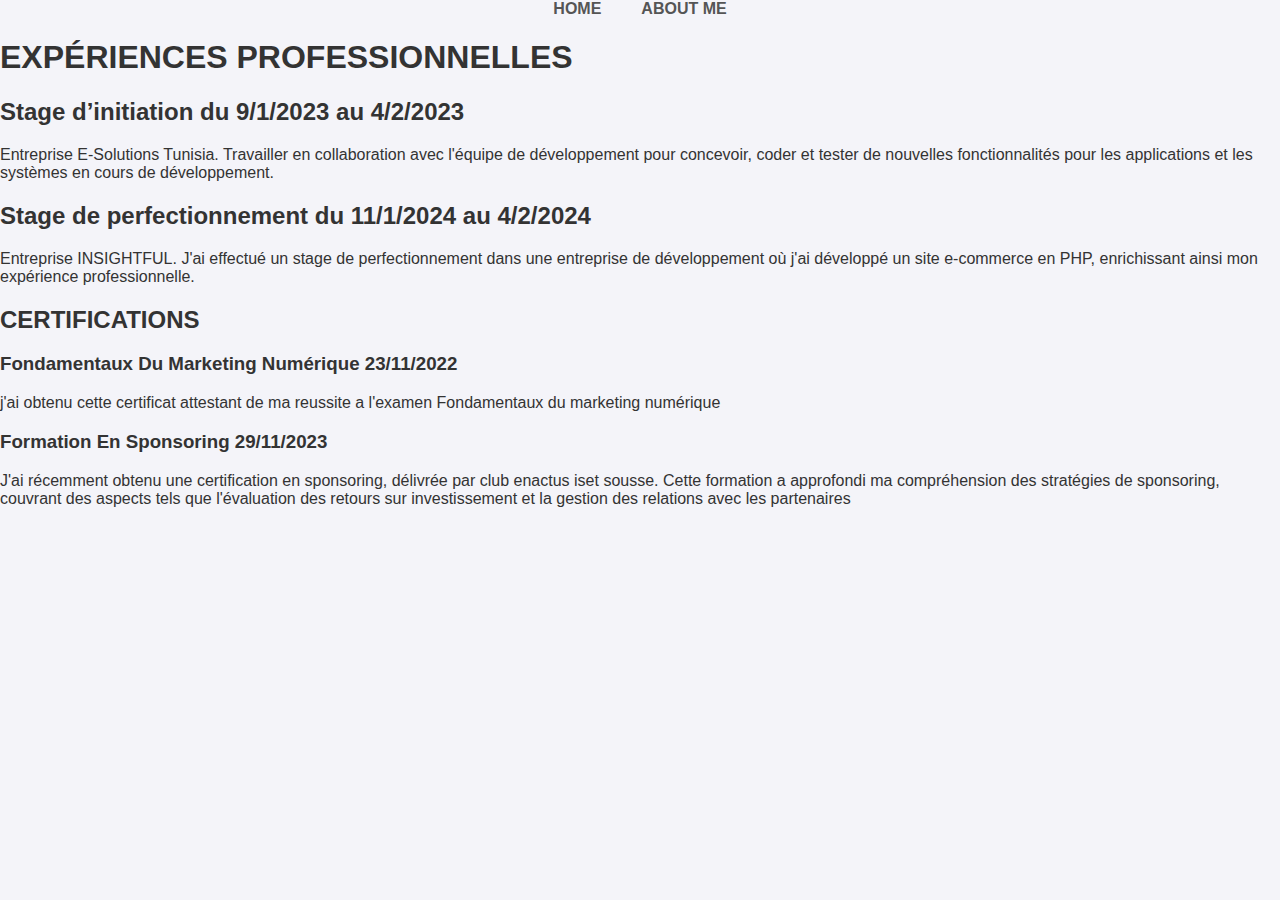
<file: about.html>
<!DOCTYPE html>
<html lang="en">
<head>
    <meta charset="UTF-8">
    <meta name="viewport" content="width=device-width, initial-scale=1.0">
    <link rel="stylesheet" href="style2.css">
    <title>Portfolio</title>
</head>
<body>
    <nav>
        <ul>
          <li><a class="nav-link" href="test.html">Home</a></li>
          <li><a class="nav-link" href="about.html">About Me</a></li>
        </ul>
    </nav>

    <h1>EXPÉRIENCES PROFESSIONNELLES</h1>

    <h2>Stage d’initiation du 9/1/2023 au 4/2/2023</h2>
    <p>Entreprise E-Solutions Tunisia.
        Travailler en collaboration avec l'équipe de développement pour
        concevoir, coder et tester de nouvelles fonctionnalités pour les
        applications et les systèmes en cours de développement.</p>

    <h2>Stage de perfectionnement du 11/1/2024 au 4/2/2024</h2>
    <p>Entreprise INSIGHTFUL.
        J'ai effectué un stage de perfectionnement dans une entreprise de
        développement où j'ai développé un site e-commerce en PHP,
        enrichissant ainsi mon expérience professionnelle.</p>
        <h2>CERTIFICATIONS</h2>
        <h3>Fondamentaux Du Marketing Numérique  23/11/2022</h3>
        <p>j'ai obtenu cette certificat attestant de ma reussite a
            l'examen Fondamentaux du marketing numérique</p>
            <h3>Formation En Sponsoring 29/11/2023
            </h3>
            <p>J'ai récemment obtenu une certification en sponsoring, délivrée par
                club enactus iset sousse.
                Cette formation a approfondi ma compréhension des stratégies de
                sponsoring, couvrant des aspects tels que l'évaluation des retours sur
                investissement et la gestion des relations avec les partenaires</p>
</body>
</html>
</file>
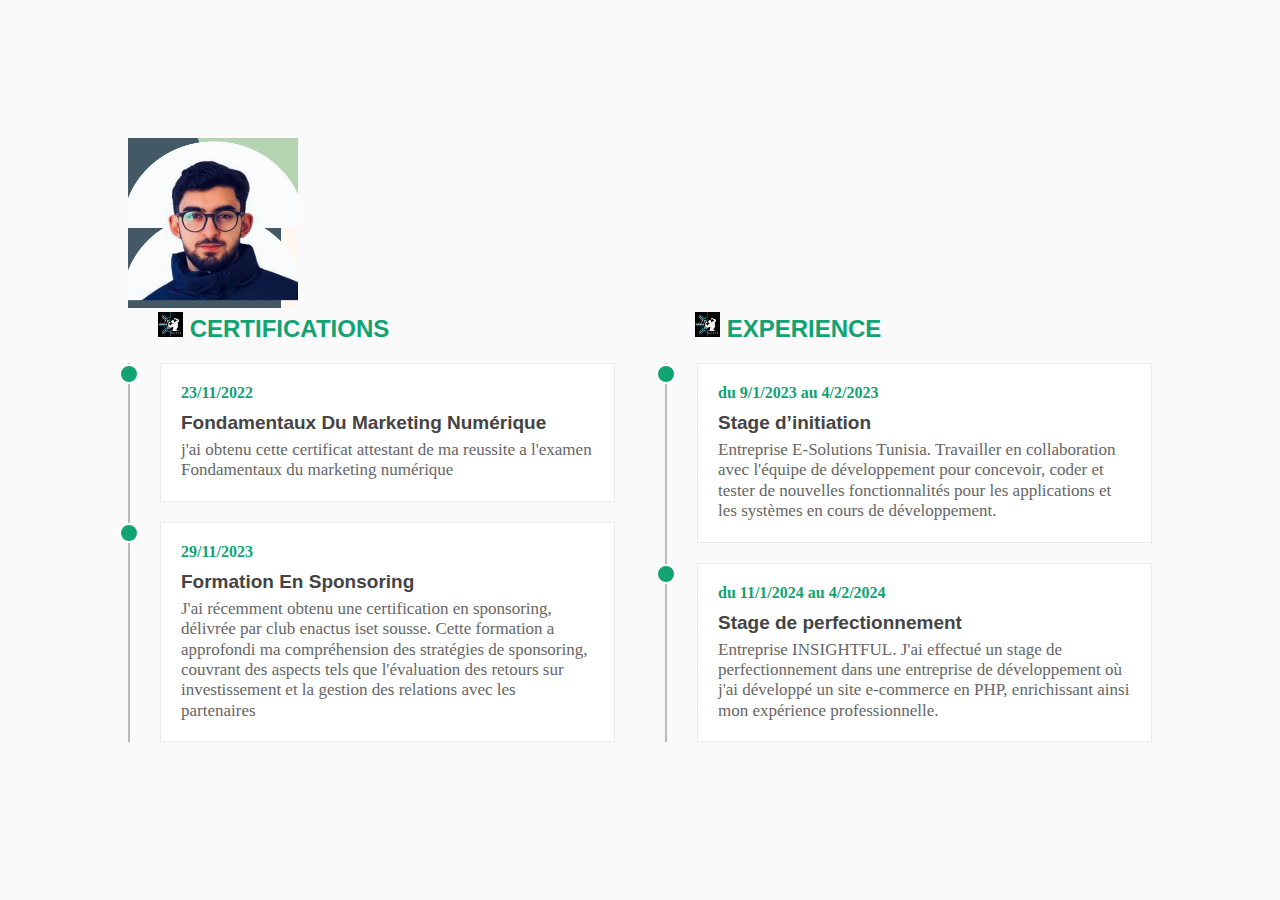
<file: Resume.html>
<!DOCTYPE html>
<html>
<head>
	<!-- ******* Link To The Style Sheet ******* -->
	<link rel="stylesheet" type="text/css" href="style.css">
	
	<meta name="viewport" content="width=device-width, initial-scale=1.0">
	<title>Resume</title>
</head>
<body>
	
<div class="container">
	<img src="nader.png"   class="na"> 
	<main class="row">
		
		<!--   *******  Education Section Starts  *******   -->

		<section class="col">
			
			<header class="title">
				<h2>	<img src="logon.png" alt="" width="25px" height="25px" class="ndr">&nbsp;CERTIFICATIONS</h2>
			</header>

			<div class="contents">
				
				<div class="box">
					<h4>23/11/2022</h4>
					<h3>Fondamentaux Du Marketing Numérique</h3>
					<p>j'ai obtenu cette certificat attestant de ma reussite a
						l'examen Fondamentaux du marketing numérique</p>
				</div>
				
			
				
				<div class="box">
					<h4> 29/11/2023</h4>
					<h3>Formation En Sponsoring</h3>
					<p>J'ai récemment obtenu une certification en sponsoring, délivrée par
						club enactus iset sousse.
						Cette formation a approfondi ma compréhension des stratégies de
						sponsoring, couvrant des aspects tels que l'évaluation des retours sur
						investissement et la gestion des relations avec les partenaires</p>

			

			</div>
		</section>

		<!--   *******  Education Section Ends  *******   -->

		<!--   *******  Experience Section Starts  *******  -->

		<section class="col">
			
			<header class="title">
				<h2><img src="logon.png" alt="" width="25px" height="25px" class="ndr">&nbsp;EXPERIENCE</h2>
			</header>

			<div class="contents">
				<h2> </h2>
    
				<div class="box">
					<h4>du 9/1/2023 au 4/2/2023</h4>
					<h3>Stage d’initiation</h3>
					<p>Entreprise E-Solutions Tunisia.
						Travailler en collaboration avec l'équipe de développement pour
						concevoir, coder et tester de nouvelles fonctionnalités pour les
						applications et les systèmes en cours de développement.</p>
				</div>

			

				<div class="box">
					
					
					<h4> du 11/1/2024 au 4/2/2024</h4>
					<h3>Stage de perfectionnement</h3>
					<p>Entreprise INSIGHTFUL.
						J'ai effectué un stage de perfectionnement dans une entreprise de
						développement où j'ai développé un site e-commerce en PHP,
						enrichissant ainsi mon expérience professionnelle.</p>
				</div>

			</div>
		</section>

		<!--   *******  Experience Section Ends   *******  -->
	</main>
</div>
</body>
</html>
</file>
<file: style2.css>
/* General styles */
body {
    font-family: 'Inter', sans-serif;
    color: #333;
    margin: 0;
    background: #f4f4f9;
    min-height: 100vh;
  }
  
  /* Header & Navigation styles */
  header {
    background-color: #fff;
    padding: 20px;
    text-align: center;
    box-shadow: 0 2px 4px rgba(0, 0, 0, 0.1);
    position: sticky;
    top: 0;
    z-index: 1000;
  }
  
  nav ul {
    list-style: none;
    padding: 0;
    margin: 0;
    display: flex;
    justify-content: center;
  }
  
  nav ul li {
    margin: 0 20px;
  }
  
  nav ul li a {
    color: #555;
    text-decoration: none;
    text-transform: uppercase;
    font-weight: 600;
    font-size: 1em;
    transition: color 0.3s ease;
  }
  
  nav ul li a:hover {
    color: #000;
  }
  
  /* Main content styles */
  .container {
    max-width: 1200px;
    margin: 20px auto;
    padding: 0 20px;
  }
  
  .box {
    background-color: #fff;
    border-radius: 10px;
    box-shadow: 0 4px 8px rgba(0, 0, 0, 0.1);
    padding: 40px;
    margin-top: 40px;
  }
  
  .contains {
    display: flex;
    flex-direction: column;
    align-items: center;
    text-align: center;
  }
  
  .section-1 h1 {
    font-size: 2.5em;
    margin: 10px 0;
    font-weight: 700;
    color: #333;
  }
  
  .section-1 p {
    font-size: 1.25em;
    color: #666;
    max-width: 800px;
    margin: 20px 0;
  }
  
  .gradient-text {
    background-image: linear-gradient(45deg, #ff6b6b, #f9ca24);
    background-clip: text;
    color: transparent;
    font-weight: bold;
  }
  
  /* Image styles */
  .section-2 img {
    max-width: 200px;
    height: auto;
    border-radius: 50%;
    margin-top: 20px;
    box-shadow: 0 4px 8px rgba(0, 0, 0, 0.1);
  }
  
  /* Social media icons */
  .section-3 {
    margin-top: 20px;
  }
  
  .section-3 a {
    color: #555;
    margin: 0 10px;
    font-size: 1.5em;
    transition: color 0.3s ease;
  }
  
  .section-3 a:hover {
    color: #000;
  }
  
  /* Avatar container */
  #avatar-container {
    height: 500px;
    margin: 32px auto;
    display: flex;
    align-items: center;
    justify-content: center;
    border: 2px solid #ccc;
    border-radius: 10px;
    background-color: #fff;
    box-shadow: 0 4px 8px rgba(0, 0, 0, 0.1);
  }
  
  #avatar-loading {
    font-size: 2em;
    color: #888;
  }
  
  /* Additional styles for responsiveness */
  @media (max-width: 768px) {
    .section-1 h1 {
      font-size: 2em;
    }
  
    .section-1 p {
      font-size: 1em;
    }
  
    nav ul li {
      margin: 0 10px;
    }
  
    nav ul li a {
      font-size: 0.9em;
    }
  
    #avatar-container {
      height: 300px;
    }
  }
  
  @media (max-width: 480px) {
    .section-1 h1 {
      font-size: 1.5em;
    }
  
    .section-1 p {
      font-size: 0.9em;
    }
  
    nav ul li {
      margin: 0 5px;
    }
  
    nav ul li a {
      font-size: 0.8em;
    }
  
    #avatar-container {
      height: 250px;
    }
  }
</file>
<file: style.css>
*{
	margin: 0;
	padding: 0;
	box-sizing: border-box;
}
body{
	width: 100%;
	min-height: 100vh;
	background-color: #fafafa;
	display: flex;
	justify-content: center;
	align-items: center;
}
.container{
	width: 100%;
	padding: 35px 10%;
}
.container{
	padding-right: calc(10% - 30px);
}
main.row{
	display: grid;
	grid-template-columns: 1fr 1fr;
	grid-column-gap: 20px;
}
.col header.title{
	font-family: helvetica;
	color: #11a372;
	padding: 0px 0px 20px 30px;
}
.col .contents{
	padding: 0px 30px;
	border-left: 2px solid #bababa;
}
.col .contents .box{
	position: relative;
	padding: 20px;
	border: 1px solid #eaeaea;
	background-color: #ffffff;
	cursor: pointer;
	transition: all 0.4s;
	margin-bottom: 20px;
}
.col .contents .box:hover{
	box-shadow: 0px 3px 12px 0px #ccc;
	border: 1px solid transparent;
}
.col .contents .box::before{
	content: '';
	position: absolute;
	width: 16px;
	height: 16px;
	border-radius: 50%;
	right: calc(100% + 22px);
	top: 0;
	background-color: #11a372;
	border: 2px solid white;
}
.na{
	
	height :170px;
	width :170px;
	
}
.box h4{
	position: relative;
	color: #11a372;
}
.box h3{
	font-size: 19px;
	padding: 10px 0px 6px;
	font-family: helvetica;
	color: #444;
}
.box p{
	line-height: 1.2;
	color: #666;
	font-size: 17px;
}
@media(max-width: 768px){
	main.row{
		grid-template-columns: 1fr;
	}
	.row .col:nth-child(2){
		margin-top: 30px;
	}
}
</file>
